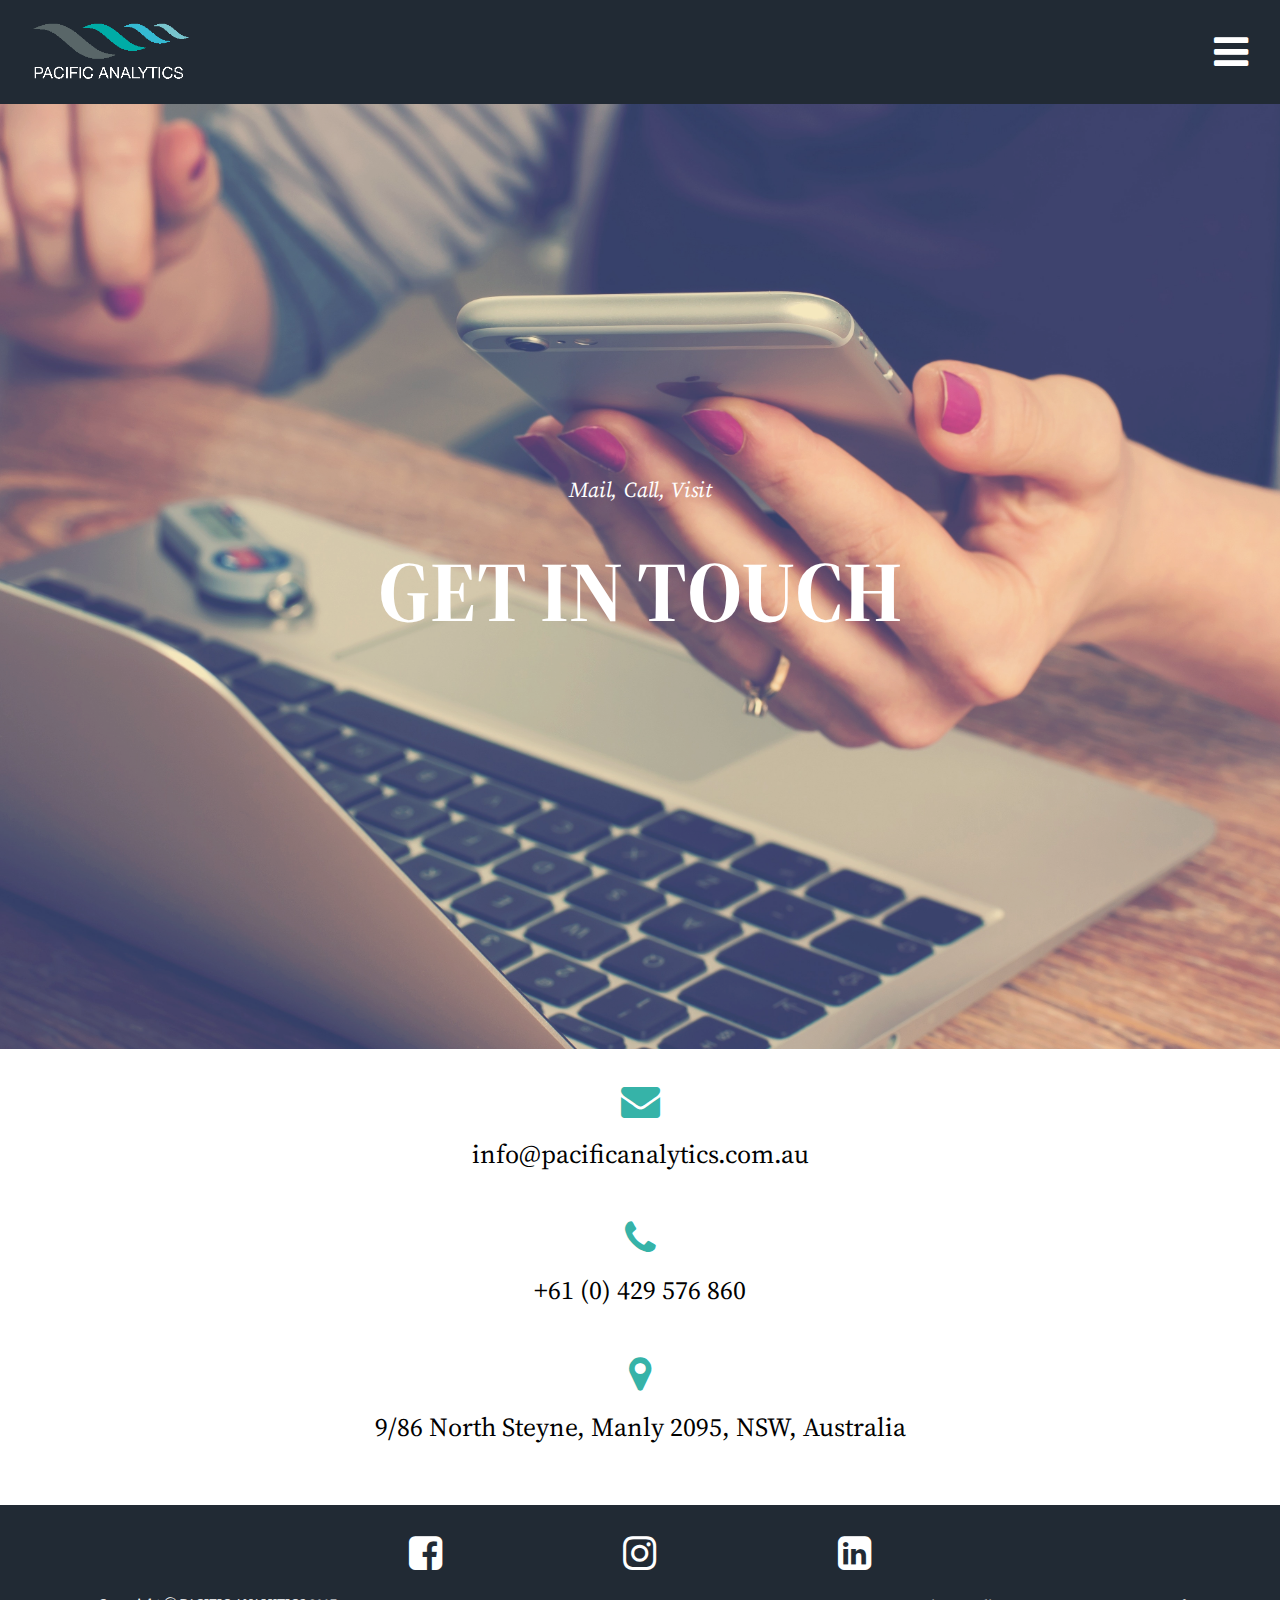
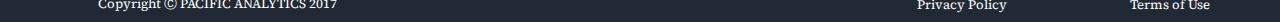
<file: contact.html>
<!DOCTYPE html>
<html>
  <head>
    <meta charset="utf-8">
    <title>PACIFIC ANALYTICS</title>
    <meta name="viewport" content="width=device-width, initial-scale=1">
    <link rel="stylesheet" href="resources/css/reset.css" type="text/css">
    <link rel="stylesheet" href="resources/css/contact-style.css" type="text/css">
    <link rel="stylesheet" href="resources/font-awesome-4.7-2.0/css/font-awesome.min.css">
    <link href="https://fonts.googleapis.com/css?family=Source+Serif+Pro:400,700" rel="stylesheet">
  </head>

  <body>
      <nav>
        <a id="logo" href="index.html"><img src="resources/images/logo-white-text.png" alt="LOGO"></a>
        <button id="menu" onclick="resources/js/dropdown.js" type="button" name="nav-button"><i class="fa fa-bars fa-3x" aria-hidden="true"></i></button>
          <div class="menu">
            <ul>
              <li><a id="work" href="work.html">WORK</a></li>
              <li><a id="about" href="about.html">ABOUT US</a></li>
              <li><a id="clients" href="clients.html">CLIENTS</a></li>
              <li><a id="contact" href="contact.html">CONTACT</a></li>
            </ul>
          </div>
      </nav>

    <main>

      <div class="topper">
        <p>Mail, Call, Visit</p>
        <h1>GET IN TOUCH</h1>
      </div>

      <div class="main-text">

        <div id="email">
          <i id="email-icon "class="fa fa-envelope fa-3x icon" aria-hidden="true"></i>
          <h5><a href="mailto:info@pacificanalytics.com.au?subject=request">
            info@pacificanalytics.com.au</a></h5>
        </div>

        <div id="phone">
          <i class="fa fa-phone fa-3x" aria-hidden="true"></i>
          <h5><a href="tel:+61429576860">+61 (0) 429 576 860</a></h5>
        </div>

        <div id="address">
          <i class="fa fa-map-marker fa-3x" aria-hidden="true"></i>
          <h5><a href="https://www.google.com.au/maps/place/9%2F86+N+Steyne,+Manly+NSW+2095/@-33.7920982,151.2846062,17z/data=!3m1!4b1!4m5!3m4!1s0x6b12ab04107458b7:0x24f7a84e8a31f611!8m2!3d-33.7920982!4d151.2867949" target="_blank">
          9/86 North Steyne, Manly 2095, NSW, Australia</a></h5>
        </div>
      </div>

    </main>

    <footer>
      <p id="copy">Copyright &#9400 PACIFIC ANALYTICS 2017</p>
      <a id="facebook" href="#"><i class="fa fa-facebook-square fa-3x" aria-hidden="true"></i></a>
      <a id="instagram" href="#"><i class="fa fa-instagram fa-3x" aria-hidden="true"></i></a>
      <a id="linkedin" href="#"><i class="fa fa-linkedin-square fa-3x" aria-hidden="true"></i></a>
      <a id="privacy" href="#">Privacy Policy</a>
      <a id="terms" href="#">Terms of Use</a>
    </footer>

    <script src="http://cdnjs.cloudflare.com/ajax/libs/jquery/2.1.3/jquery.min.js" charset="utf-8"></script>
    <script type="text/javascript" src="resources/js/dropdown.js"></script>

  </body>
</html>
</file>
<file: resources/css/contact-style.css>
html {
  width: 100%;
  height: auto;
  font-size: 13px;
  color: rgba(33, 42, 52, 1);
  font-family: 'Source Serif Pro', serif;
}

h1 {
  font-size: 6rem;
  font-weight: bold;
}

h2 {
  font-size: 5rem;
  font-weight: bold;
}

h3 {
  font-size: 4rem;
  font-weight: bold;
}

h4 {
  font-size: 3rem;
  font-weight: bold;
}

h5 {
  font-size: 2rem;
}

h6 {
  font-size: 1.3rem;
  line-height: 1.5;
  font-style: italic;
}

p {
  font-size: 1rem;
  line-height: 1.5;
}

a {
  text-decoration: none;
  color: black;
}
            /* HEADER */

nav {
  height: 6rem;
  background-color: rgba(33, 42, 52, 1);
  display: flex;
  justify-content: space-between;
  align-items: center;
  padding: 1rem 1.5rem;
}

#menu {
  color: white;
  padding-right: 1rem;
  background: transparent;
  border: none;
  cursor: pointer; /* ????? need this for iphone??*/
}

nav img {
  height: auto;
  width: 12rem;
  padding-left: 1rem;
}

/* DROPDOWN NAV FUNCTION */

.menu {
  position: absolute;
  transform: translateX(0);
  top: 6rem;
  left: 0;
  right: 0;
  width: 100%;
  height: 105vh;
  background-color: rgba(33, 42, 52, .95);
  z-index: 2;
  opacity: 0;
  visibility: visible;
  padding-top: 2rem;
}

.menu ul li {
  min-height: 3.5rem;
  padding: 1.2rem;
  text-align: center;
}

.menu ul li a {
  font-family: 'Source Serif Pro', serif;
  font-weight: 300;
  font-size: 3.5rem;
  color: white;
  cursor: pointer;
}

.menu a:hover {
  color: rgba(54, 179, 168, 1);
}

#menu:hover {
  color: rgba(54, 179, 168, 1);
}

#contact:visited {
  color: rgba(54, 179, 168, 1);
}

nav.menu-open .menu {
  /*transition: top 1s ease-in 0s;
  top: 6rem;*/ /* different showing of menu bar */

  -webkit-transition: -webkit-opacity 0.2s ease-in 0s;
/*  -ms-transition: opacity 0.2s ease-in 0s;
  -moz-transition: opacity 0.2s ease-in 0s;*/
  transition: opacity 0.2s ease-in 0s;
  opacity: 1;
}

nav.menu-open #menu {
  -webkit-transition: -webkit-transform 0.5s ease-in 0s;
  /*-ms-transition: transform 0.5s ease-in 0s;
  -moz-transition: transform 0.5s ease-in 0s;*/
  transition: transform 0.5s ease-in 0s;
  -webkit-transform: -webkit-rotateZ(89.9deg);
  /*-ms-transform: rotateZ(89.9deg);
  -moz-transform: rotateZ(89.9deg);*/
  transform: rotateZ(89.9deg);
  padding-top: 2rem;
}


/* MAIN */

main {
width: 100%;
height: auto;
overflow-x: hidden;
overflow-y: auto;
}

/* FIRST IMAGE */
.topper {
background-image: url("../images/william-iven-8515.jpg"); /*Photo by William Iven on Unsplash*/
opacity: 0.85;
background-size: cover;
background-attachment: fixed;
background-repeat: no-repeat;
background-position: center;
width: 100%;
height: 100vh;
background-color: rgba(43, 52, 62, .8);
display: flex;
justify-content: center;
align-items: center;
flex-direction: column;
-webkit-transform: translateZ(-2px) scale(1.1);
transform: translateZ(-2px) scale(1.1);
}

.topper h1 {
color: white;
text-align: center;
padding: 3rem 1.5rem 0 1.5rem;
}

.topper p {
font-size: 1.5rem;
color: white;
text-align: center;
font-style: italic;
padding: 0 1rem 0 1rem;
}


            /* MAIN TEXT */

.main-text {
  padding-top: 6rem;
  display: grid;
  grid-template-columns: repeat(12, 1fr);
  grid-auto-flow: row;
  grid-gap: 1rem;
  justify-items: center;
  align-items: center;
  grid-template-areas:"email email email email email email email email email email email email "
                      ". . . . . . . . . . . ."
                      ". phone phone phone phone phone phone phone phone phone phone ."
                      ". . . . . . . . . . . ."
                      ". address address address address address address address address address address .";
}

#email {
  grid-area: email;
  width: 100%;
  text-align: center;
  overflow: visible;
}

#phone {
  grid-area: phone;
  width: 100%;
  text-align: center;
}

#address {
  grid-area: address;
  width: 100%;
  text-align: center;
}

#email i, #phone i, #address i {
  color: rgba(54, 179, 168, 1);
  padding-bottom: 1.5rem;
}

#email h5, #phone h5, #address h5 {
  padding-bottom: 2rem;
}


            /* FOOTER */

footer {
  background-color: rgba(33, 42, 52, 1);
  width: 100%;
  height: 9rem;
  display: grid;
  grid-template-columns: repeat(12, 1fr);
  grid-auto-flow: row;
  margin-top: 3rem;
  grid-template-areas:
  ". . . . . . . . . . . ."
  ". . . facebook facebook instagram instagram linkedin linkedin . . ."
  "copy copy copy copy . . . . privacy privacy terms terms";
  justify-items: center;
  align-items: center;
  grid-gap: 0.5rem;
  color: white;
}

footer a {
  color: white;
}

footer a:hover {
  color: rgba(54, 179, 168, 1);
}

#copy {
  grid-area: copy;
  padding-left: 1rem;
}

#facebook {
  grid-area: facebook;
}

#instagram {
  grid-area: instagram;
}

#linkedin {
  grid-area: linkedin;
}

#privacy {
  grid-area: privacy;
}

#terms {
  grid-area: terms;
  padding-right: 1rem;
}
</file>
